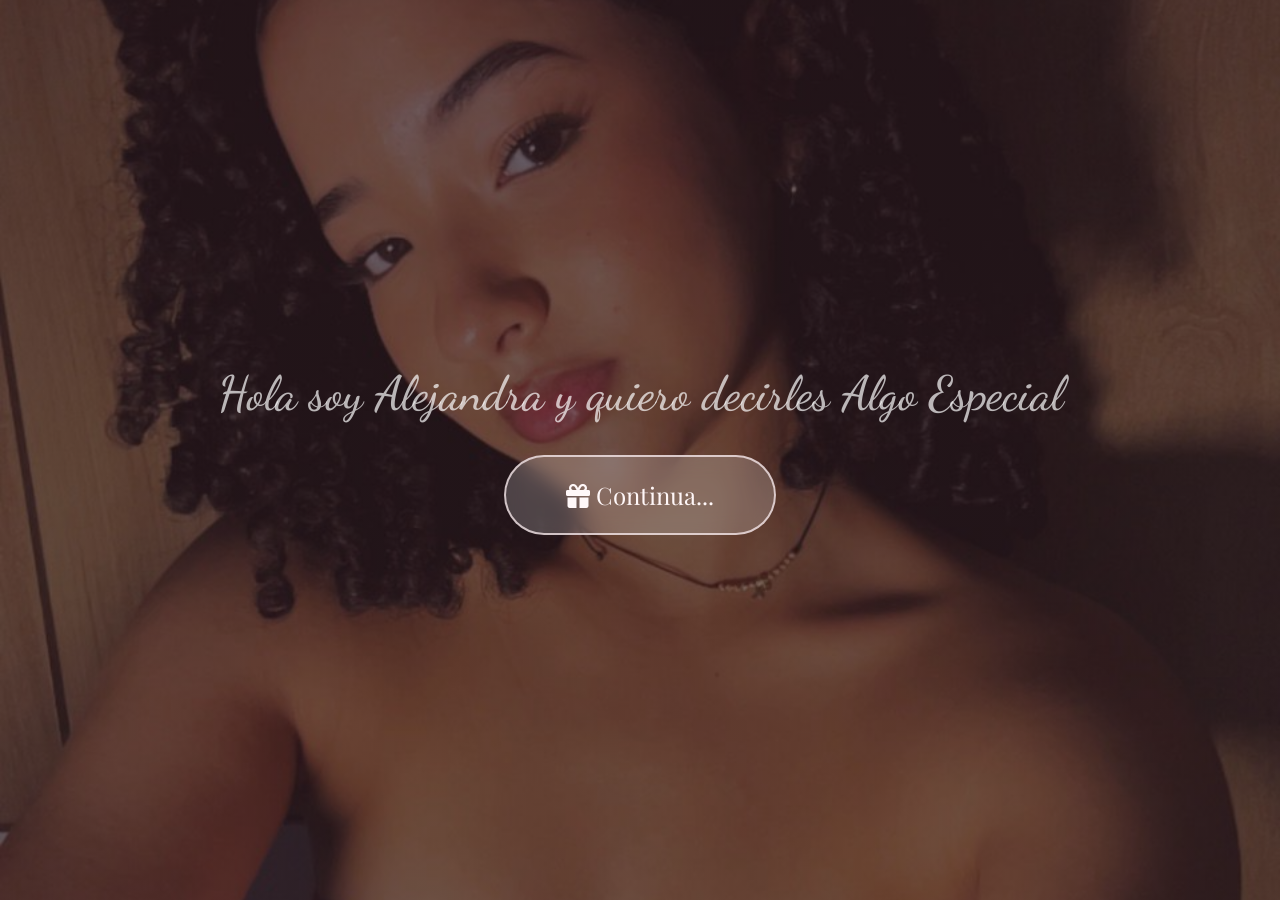
<file: index.html>
<!DOCTYPE html>
<html lang="es">

<head>
    <meta charset="UTF-8">
    <meta name="viewport" content="width=device-width, initial-scale=1.0">
    <title>Mis 15 Años</title>

    <!-- LibrerÃ­as Externas (CSS) -->
    <link href="https://cdn.jsdelivr.net/npm/bootstrap@5.3.0/dist/css/bootstrap.min.css" rel="stylesheet">
    <link
        href="https://fonts.googleapis.com/css2?family=Dancing+Script:wght@700&family=Playfair+Display:wght@400;600;700&display=swap"
        rel="stylesheet">
    <link rel="stylesheet" href="https://cdnjs.cloudflare.com/ajax/libs/animate.css/4.1.1/animate.min.css" />
    <link rel="stylesheet" href="https://cdnjs.cloudflare.com/ajax/libs/font-awesome/6.4.0/css/all.min.css">

    <!-- Tu hoja de estilos personalizada -->
    <link rel="stylesheet" href="style.css">
</head>

<body>

    <!-- Pantalla de Bienvenida -->
    <div id="welcome-screen" class="section is-active"
        style="display: flex; align-items: center; justify-content: center; flex-direction: column;">
        <div class="welcome-content animate__animated animate__zoomIn">
            <h1 class="welcome-title"
                style="font-family: 'Dancing Script', cursive; font-size: 3rem; color: #ffffffb0; text-shadow: -10px 7px 30px rgba(83,100,131 /95%); margin-bottom: 2rem;">
                Hola soy Alejandra y quiero decirles Algo Especial</h1>
            <button id="open-invitation-btn" class="welcome-btn"
                style="background: rgba(255, 255, 255, 0.2); border: 2px solid white; border-radius: 50px; padding: 20px 60px; font-size: 1.5rem; color: white; cursor: pointer; backdrop-filter: blur(10px); transition: all 0.3s; position: relative; z-index: 200;">
                <i class="fas fa-gift"></i> Continua...
            </button>
        </div>
    </div>

    <!-- Pantalla de Cuenta Regresiva Inicial (3, 2, 1 ) -->
    <div id="initial-countdown-screen" class="section d-none">
        <div class="card-countdown animate__animated">
            <span id="countdown-number"></span>
        </div>
    </div>

    <!-- Contenedor Principal de la InvitaciÃ³n (inicialmente oculto) -->
    <main id="invitation-main" class="d-none">

        <!-- SecciÃ³n 1: Portada -->
        <section id="portada" class="section">
            <div class="">
                <h1 class="presentation-title animate__animated">Vamos a Festejar</h1>
                <img src="img/0.jpeg" alt="Foto de la QuinceaÃ±era" class="presentation-photo animate__animated">
                <div class="fifteen-number-container animate__animated">
                    <h1 class="presentation-title animate__animated"> Mis</h1>
                    <span class="number-15 masked-text">15 </span>
                    <h1 class="presentation-title animate__animated"> Años</h1>
                </div>
            </div>
        </section>

        <!-- Section 2: Versiculo (Solo texto) -->
        <section id="versiculo" class="section">
            <div class="">
                <h2 class="section-title animate__animated versiculo-title">
                    Tú hiciste todo mi ser,
                </h2>
                <p class="section-title animate__animated versiculo-p1">
                    tanto mis sentimientos como mi cuerpo, desde que me hiciste tomar forma en el vientre de mi madre.
                </p>
                <p class="section-title animate__animated versiculo-p2">
                    Te agradezco porque me hiciste de una manera maravillosa; se muy bien que tus obras son
                    maravillosas.
                </p>
                <p class="section-title animate__animated versiculo-p3">
                    Tú sabes todo de mí.
                    Tú viste mis huesos crecer; mientras mi cuerpo se formaba en el vientre de mi madre.


                </p>
            </div>

        </section>
        <!-- SecciÃ³n 3: Lugar y Fecha -->
        <section id="lugar" class="section">
            <div class="">
                <div class="main-invite-text animate__animated">
                    <h3 class="section-title animate__animated ">🎉 <strong id="nombre-familia" class=""></strong>,</h3>
                    <p class="invitado-title section-title">Tenemos el gusto de invitarte a darle gloria a Dios por la
                        vida de nuestra hija Alejandra</p>
                    <h2 class="section-title animate__animated ">📅 Fecha</h2>
                    <p class="mb-2"><strong> Sabado 23 de Mayo de 2026 a las 6:00 P. M.</strong></p>
                    <a href="https://www.google.com/maps/search/?api=1&query=8.770944,-75.803806" target="_blank" style="text-decoration: none;">
                        <h2 class="section-title animate__animated">📍 Lugar has click aquí</h2>
                        <p class=" invitado-title section-title"> Cataluña-El Sabanal</p>
                    </a>
                    <hr class="divider">
                </div>
            </div>
        </section>

        <!-- Seccion 4: Momentos (Carrusel 3D) -->
        <section id="momentos" class="section">
            <div class="">
                <h2 class="section-title animate__animated momentos-title">Momentos Inolvidables</h2>

                <div class="carousel-scene animate__animated animate__zoomIn">
                    <div class="carousel" id="carousel">
                        <!-- Los elementos del carrusel se insertan aqui mediante JavaScript -->
                    </div>
                </div>

                <div class="indicators" id="indicators">
                    <!-- Los indicadores se insertarÃ¡n aquÃ­ mediante JavaScript -->
                </div>
            </div>
        </section>

        <!-- Seccion 5: Cuenta Regresiva del Evento -->
        <section id="evento" class="section">
            <div class="">
                <p class="cursive-text animate__animated evento-intro">Porque son parte de mi vida, es mi deseo que
                    compartan conmigo este día tan especial.</p>
                <h2 class="section-title animate__animated">Faltan</h2>
                <div id="event-countdown" class="animate__animated">
                    <div><span id="days">00</span> Días</div>
                    <div><span id="hours">00</span> Horas</div>
                    <div><span id="minutes">00</span> Minutos</div>
                    <div><span id="seconds">00</span> Segundos</div>
                </div>
            </div>
        </section>





        <!-- Seccion 7: Regalo -->
        <section id="regalo" class="section">
            <video autoplay loop muted playsinline
                style="position: absolute; top: 0; left: 0; width: 100vw; height: 100vh; object-fit: cover; z-index: -1; filter: brightness(0.4);">
                <source src="img/Regalo.webm" type="video/webm">
            </video>
            <div class="content-wrapper">
                <h3><span class="emoji-animated animate__zoomIn">🎁</span> <span
                        class="section-title animate__animated"> Regalo</span></h3>
                <h1 class="section-title animate__animated">Tu presencia es el mejor regalo</h1>
                <div class="gift-text animate__animated"
                    style="font-size: 1.2rem; line-height: 1.8; max-width: 600px; margin: 0 auto;">
                    <h2 class="section-title animate__animated">Pero si deseas darme un presente, </h2>
                    <h2 class="section-title animate__animated">Te dejamos esta opcion </h2>
                    <h3 class="elegant-text"><span class="emoji-animated"></span> "Lluvia de sobres"</h3>

                    <div class="card-hearts" aria-hidden="true">
                        <span class="heart h1">💕</span>
                        <span class="heart h2">💕</span>
                        <span class="heart h3">💕</span>
                    </div>

                </div>
                <div class="envelope-icon " aria-hidden="true">
                    <svg viewBox="0 0 100 80" xmlns="http://www.w3.org/2000/svg" class="envelope-svg">
                        <defs>
                            <linearGradient id="envelopeGradient" x1="0%" y1="0%" x2="100%" y2="100%">
                                <stop offset="0%" style="stop-color:#f4f0e8;stop-opacity:1" />
                                <stop offset="100%" style="stop-color:#4ccff0;stop-opacity:1" />
                            </linearGradient>
                        </defs>
                        <rect x="10" y="20" width="80" height="50" fill="url(#envelopeGradient)" stroke="#8B4513"
                            stroke-width="2" rx="3" />
                        <path d="M10 20 L50 45 L90 20" fill="none" stroke="#8B4513" stroke-width="2" />
                        <circle cx="50" cy="35" r="3" fill="#ff69b4" />
                        <path d="M48 33 C48 31, 52 31, 52 33 C52 35, 50 37, 50 37 C50 37, 48 35, 48 33 Z"
                            fill="#ff1493" />
                    </svg>
                </div>
            </div>
        </section>

        <!-- SecciÃ³n 8: Confirmacion de Asistencia -->
        <section id="confirmacion" class="section">
            <div class="">
                <h2 class="section-title animate__animated">Confirma tu asistencia</h2>
                <div class="confirmation-text animate__animated"
                    style="font-size: 1.1rem; line-height: 1.8; max-width: 600px; margin: 0 auto;">
                    <p>Esperamos que puedas acompañarnos en este dí­a tan especial.</p>
                    <div id="cupos-info"
                        style="margin: -1.5rem 0; padding: 1rem; background: rgba(255,255,255,0.1); border-radius: 10px; backdrop-filter: blur(5px);">
                        <p style="margin-bottom: 0.5rem; font-weight: bold;">Número de Cupos:</p>
                        <p id="numero-cupos" style="margin: 0;"></p>
                    </div>
                    <a href="#" id="whatsapp-link" target="_blank" class="btn btn-primary btn-lg mt-3"
                        style="background-color: #25D366; border: none; padding: 15px 30px; border-radius: 50px; text-decoration: none; color: white; font-weight: bold;">
                        <i class="fab fa-whatsapp"></i> Confirmar por WhatsApp
                    </a>
                </div>
            </div>
        </section>

    </main>



    <!-- Controles de NavegaciÃ³n y MÃºsica -->
    <div id="navigation-controls" class="d-none">
        <button id="prev-btn"><i class="fas fa-chevron-left"></i></button>
        <button id="next-btn"><i class="fas fa-chevron-right"></i></button>
    </div>
    <button id="music-btn" class="d-none"><i class="fas fa-music"></i></button>

    <!-- Elemento de Audio -->
    <audio id="background-music" loop autoplay>
        <source src="music/desierto.mp3" type="audio/mpeg">
    </audio>

    <!-- LibrerÃ­as Externas (JS ) -->
    <script src="https://code.jquery.com/jquery-3.6.0.min.js"></script>

    <!-- Tu script personalizado -->
    <script src="script.js"></script>

</body>

</html>
</file>
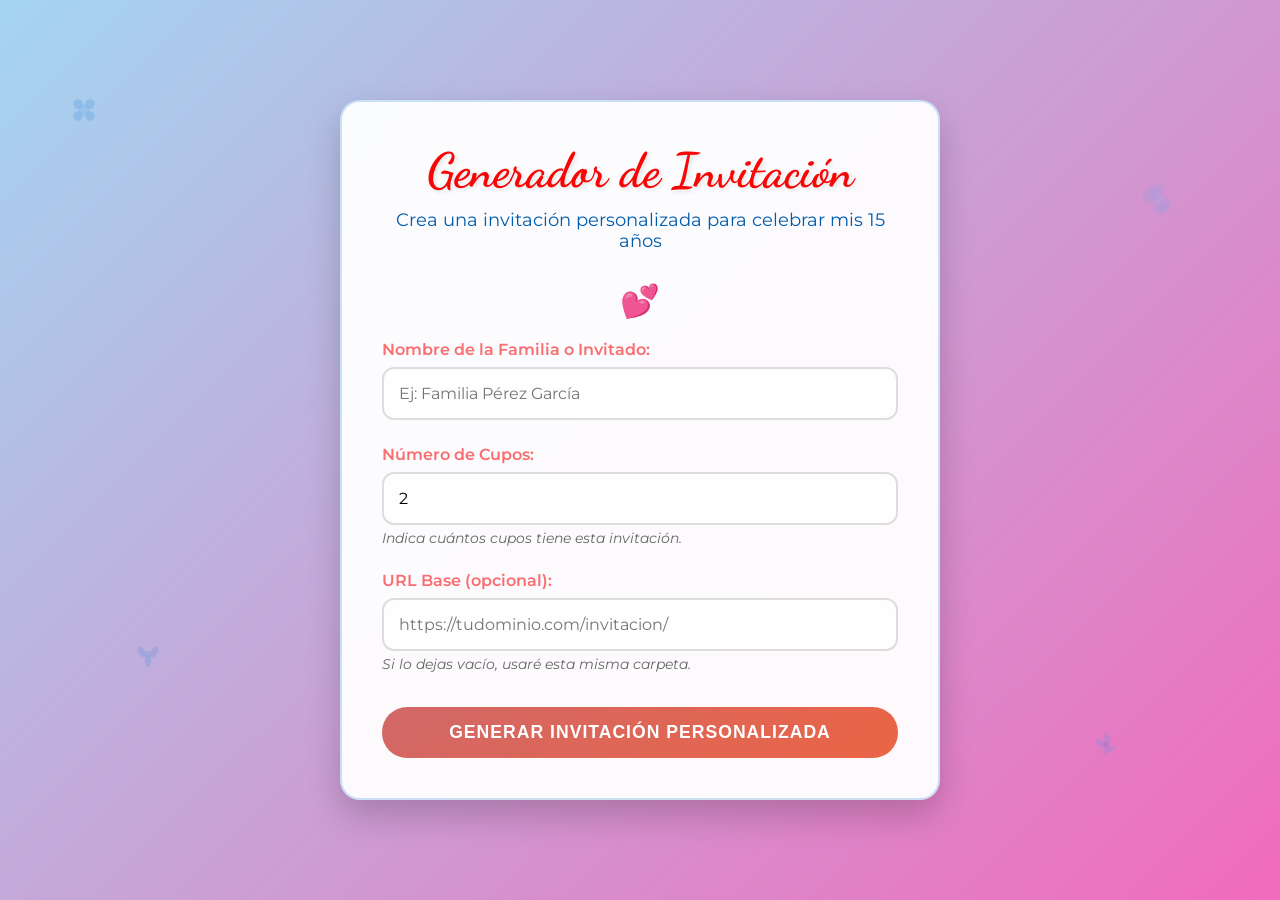
<file: generador-quince.html>
<!DOCTYPE html>
<html lang="es">

<head>
    <meta charset="UTF-8">
    <meta name="viewport" content="width=device-width, initial-scale=1.0">
    <title>Generador de Invitación - Mis 15 Años</title>
    <link
        href="https://fonts.googleapis.com/css2?family=Great+Vibes&family=Dancing+Script:wght@700&family=Montserrat:wght@400;700&display=swap"
        rel="stylesheet">
    <link rel="stylesheet" href="https://cdnjs.cloudflare.com/ajax/libs/animate.css/4.1.1/animate.min.css" />
    <style>
        * {
            margin: 0;
            padding: 0;
            box-sizing: border-box;
        }

        body {
            font-family: 'Montserrat', sans-serif;
            background: linear-gradient(135deg, #a4d5f1 0%, #f16bbb 100%);
            min-height: 100vh;
            display: flex;
            flex-direction: column;
            align-items: center;
            justify-content: center;
            padding: 20px;
            position: relative;
            overflow-x: hidden;
        }

        .bg-flower {
            position: fixed;
            width: 40px;
            height: 40px;
            opacity: 0.3;
            animation: float 6s ease-in-out infinite;
            pointer-events: none;
            z-index: 1;
        }

        .bg-flower:nth-child(odd) {
            animation-delay: 0s;
        }

        .bg-flower:nth-child(even) {
            animation-delay: 3s;
        }

        @keyframes float {

            0%,
            100% {
                transform: translateY(0px) rotate(0deg);
            }

            33% {
                transform: translateY(-20px) rotate(5deg);
            }

            66% {
                transform: translateY(-10px) rotate(-5deg);
            }
        }

        .container {
            background: rgba(255, 255, 255, 0.95);
            border-radius: 20px;
            padding: 40px;
            box-shadow: 0 15px 35px rgba(0, 0, 0, 0.2);
            backdrop-filter: blur(10px);
            border: 2px solid rgba(0, 116, 211, 0.2);
            max-width: 600px;
            width: 100%;
            text-align: center;
            position: relative;
            z-index: 2;
            animation: fadeInUp 0.8s ease-out;
        }

        @keyframes fadeInUp {
            from {
                opacity: 0;
                transform: translateY(30px);
            }

            to {
                opacity: 1;
                transform: translateY(0);
            }
        }

        h1 {
            font-family: 'Dancing Script', cursive;
            font-size: 3rem;
            color: #f80606;
            margin-bottom: 10px;
            text-shadow: 2px 2px 4px rgba(0, 0, 0, 0.1);
        }

        .subtitle {
            font-size: 1.1rem;
            color: #005cad;
            margin-bottom: 30px;
            font-weight: 400;
        }

        .hearts {
            font-size: 2rem;
            color: #3b9dee;
            margin: 20px 0;
            animation: heartbeat 1.5s ease-in-out infinite;
        }

        @keyframes heartbeat {

            0%,
            100% {
                transform: scale(1);
            }

            50% {
                transform: scale(1.1);
            }
        }

        .form-group {
            margin-bottom: 25px;
            text-align: left;
        }

        label {
            display: block;
            margin-bottom: 8px;
            font-weight: 600;
            color: #f8060693;
            font-size: 1rem;
        }

        .input-field {
            width: 100%;
            padding: 15px;
            border: 2px solid #ddd;
            border-radius: 12px;
            font-size: 1rem;
            font-family: 'Montserrat', sans-serif;
            transition: all 0.3s ease;
            background: rgba(255, 255, 255, 0.8);
        }

        .input-field:focus {
            outline: none;
            border-color: #d3009e;
            background: white;
            box-shadow: 0 0 0 3px rgba(0, 116, 211, 0.1);
        }

        .generate-btn {
            background: linear-gradient(144deg, #d16868, #eb6445);
            color: white;
            border: none;
            padding: 15px 40px;
            font-size: 1.1rem;
            font-weight: 600;
            border-radius: 25px;
            cursor: pointer;
            transition: all 0.3s ease;
            width: 100%;
            margin-top: 10px;
            text-transform: uppercase;
            letter-spacing: 1px;
        }

        .generate-btn:hover {
            transform: translateY(-2px);
            box-shadow: 0 8px 25px rgba(243, 43, 36, 0.3);
        }

        .generate-btn:active {
            transform: translateY(0);
        }

        .result-section {
            margin-top: 30px;
            padding: 25px;
            background: rgba(59, 157, 238, 0.05);
            border-radius: 15px;
            border: 2px solid rgba(0, 116, 211, 0.1);
            display: none;
        }

        .generated-link {
            word-break: break-all;
            background: white;
            padding: 15px;
            border-radius: 8px;
            border: 1px solid #ddd;
            margin: 15px 0;
            font-size: 0.9rem;
            color: #333;
        }

        .copy-btn {
            background: #28a745;
            color: white;
            border: none;
            padding: 10px 20px;
            border-radius: 20px;
            cursor: pointer;
            margin: 5px;
            transition: all 0.3s ease;
        }

        .copy-btn:hover {
            background: #218838;
            transform: translateY(-1px);
        }

        .whatsapp-btn {
            background: #25D366;
            color: white;
            border: none;
            padding: 10px 20px;
            border-radius: 20px;
            cursor: pointer;
            margin: 5px;
            text-decoration: none;
            display: inline-block;
            transition: all 0.3s ease;
        }

        .whatsapp-btn:hover {
            background: #128C7E;
            transform: translateY(-1px);
        }

        .open-btn {
            background: #0074d3;
            color: white;
            border: none;
            padding: 10px 20px;
            border-radius: 20px;
            cursor: pointer;
            margin: 5px;
            text-decoration: none;
            display: inline-block;
            transition: all 0.3s ease;
        }

        .open-btn:hover {
            background: #005cad;
            transform: translateY(-1px);
        }

        .success-message {
            background: #d4edda;
            color: #155724;
            padding: 10px;
            border-radius: 8px;
            margin: 10px 0;
            display: none;
        }

        .preview-section {
            margin-top: 20px;
            padding: 20px;
            background: rgba(255, 255, 255, 0.8);
            border-radius: 10px;
            border: 1px solid #ddd;
        }

        .preview-text {
            font-family: 'Dancing Script', cursive;
            font-size: 1.5rem;
            color: #0074d3;
            font-style: italic;
        }

        .hint {
            font-size: 0.85rem;
            color: #666;
            margin-top: 5px;
            font-style: italic;
        }

        @media (max-width: 600px) {
            .container {
                padding: 25px;
                margin: 10px;
            }

            h1 {
                font-size: 2.5rem;
            }

            .input-field {
                padding: 12px;
            }

            .generate-btn {
                padding: 12px 30px;
            }
        }
    </style>
</head>

<body>
    <div class="bg-flower" style="top: 10%; left: 5%;">
        <svg viewBox="0 0 100 100" xmlns="http://www.w3.org/2000/svg">
            <circle cx="50" cy="50" r="15" fill="#3b9dee" opacity="0.6" />
            <circle cx="35" cy="35" r="12" fill="#0074d3" opacity="0.5" />
            <circle cx="65" cy="35" r="12" fill="#0074d3" opacity="0.5" />
            <circle cx="35" cy="65" r="12" fill="#0074d3" opacity="0.5" />
            <circle cx="65" cy="65" r="12" fill="#0074d3" opacity="0.5" />
        </svg>
    </div>

    <div class="bg-flower" style="top: 20%; right: 8%;">
        <svg viewBox="0 0 100 100" xmlns="http://www.w3.org/2000/svg">
            <circle cx="50" cy="50" r="12" fill="#a4d5f1" opacity="0.6" />
            <ellipse cx="50" cy="30" rx="15" ry="20" fill="#6ba7f1" opacity="0.5" />
            <ellipse cx="70" cy="50" rx="15" ry="20" fill="#6ba7f1" opacity="0.5" transform="rotate(72 50 50)" />
            <ellipse cx="50" cy="70" rx="15" ry="20" fill="#6ba7f1" opacity="0.5" transform="rotate(144 50 50)" />
            <ellipse cx="30" cy="50" rx="15" ry="20" fill="#6ba7f1" opacity="0.5" transform="rotate(216 50 50)" />
            <ellipse cx="50" cy="30" rx="15" ry="20" fill="#6ba7f1" opacity="0.5" transform="rotate(288 50 50)" />
        </svg>
    </div>

    <div class="bg-flower" style="bottom: 25%; left: 10%;">
        <svg viewBox="0 0 100 100" xmlns="http://www.w3.org/2000/svg">
            <circle cx="50" cy="50" r="10" fill="#3b9dee" opacity="0.6" />
            <ellipse cx="40" cy="35" rx="8" ry="15" fill="#127cd9" opacity="0.5" transform="rotate(-30 50 50)" />
            <ellipse cx="60" cy="35" rx="8" ry="15" fill="#127cd9" opacity="0.5" transform="rotate(30 50 50)" />
            <ellipse cx="50" cy="65" rx="8" ry="15" fill="#127cd9" opacity="0.5" />
        </svg>
    </div>

    <div class="bg-flower" style="bottom: 15%; right: 12%;">
        <svg viewBox="0 0 100 100" xmlns="http://www.w3.org/2000/svg">
            <circle cx="50" cy="50" r="8" fill="#0074d3" opacity="0.6" />
            <ellipse cx="50" cy="32" rx="6" ry="12" fill="#3b9dee" opacity="0.5" />
            <ellipse cx="64" cy="44" rx="6" ry="12" fill="#3b9dee" opacity="0.5" transform="rotate(60 50 50)" />
            <ellipse cx="56" cy="62" rx="6" ry="12" fill="#3b9dee" opacity="0.5" transform="rotate(120 50 50)" />
            <ellipse cx="44" cy="62" rx="6" ry="12" fill="#3b9dee" opacity="0.5" transform="rotate(180 50 50)" />
            <ellipse cx="36" cy="44" rx="6" ry="12" fill="#3b9dee" opacity="0.5" transform="rotate(240 50 50)" />
            <ellipse cx="50" cy="32" rx="6" ry="12" fill="#3b9dee" opacity="0.5" transform="rotate(300 50 50)" />
        </svg>
    </div>

    <div class="container">
        <h1>Generador de Invitación</h1>
        <p class="subtitle">Crea una invitación personalizada para celebrar mis 15 años</p>

        <div class="hearts">💕</div>

        <form id="invitation-form">
            <div class="form-group">
                <label for="guest-name">Nombre de la Familia o Invitado:</label>
                <input type="text" id="guest-name" class="input-field" placeholder="Ej: Familia Pérez García" required>
            </div>

            <div class="form-group">
                <label for="guest-quantity">Número de Cupos:</label>
                <input type="number" id="guest-quantity" class="input-field" placeholder="Ej: 2" min="1" max="10"
                    value="2" required>
                <div class="hint">Indica cuántos cupos tiene esta invitación.</div>
            </div>

            <div class="form-group">
                <label for="base-url">URL Base (opcional):</label>
                <input type="url" id="base-url" class="input-field" placeholder="https://tudominio.com/invitacion/">
                <div class="hint">Si lo dejas vacío, usaré esta misma carpeta.</div>
            </div>

            <button type="submit" class="generate-btn">Generar Invitación Personalizada</button>
        </form>

        <div class="result-section" id="result-section">
            <h3 style="color: #0074d3; margin-bottom: 15px;">¡Invitación Generada!</h3>

            <div class="preview-section">
                <p class="preview-text" id="preview-text">La invitación dirá: "<span id="guest-name-preview"></span>"
                </p>
                <p class="preview-text" id="quantity-preview-text">Cupos: <span id="guest-quantity-preview">2</span></p>
            </div>

            <div class="generated-link" id="generated-link"></div>

            <div>
                <button class="copy-btn" onclick="copyToClipboard()">Copiar Enlace</button>
                <a class="open-btn" id="open-link" target="_blank">Abrir Invitación</a>
            </div>

            <div style="margin-top: 15px;">
                <a class="whatsapp-btn" id="whatsapp-link" target="_blank">Compartir por WhatsApp</a>
            </div>

            <div class="success-message" id="success-message">✓ Enlace copiado al portapapeles</div>
        </div>
    </div>

    <script>
        function normalizarBaseUrl(base) {
            if (!base) return '';
            if (!base.endsWith('/')) base += '/';
            return base;
        }

        function construirUrlIndex(baseUrl) {
            if (baseUrl) {
                baseUrl = normalizarBaseUrl(baseUrl);
                return baseUrl + 'index.html';
            }
            const href = window.location.href.split('#')[0].split('?')[0];
            const carpeta = href.replace(/[^/]*$/, '');
            return new URL('index.html', carpeta).toString();
        }

        document.getElementById('invitation-form').addEventListener('submit', function (e) {
            e.preventDefault();

            const guestName = document.getElementById('guest-name').value.trim();
            const guestQuantity = document.getElementById('guest-quantity').value.trim();
            const baseUrl = document.getElementById('base-url').value.trim();

            if (!guestName) {
                alert('Por favor ingresa el nombre del invitado');
                return;
            }

            if (!guestQuantity || guestQuantity < 1) {
                alert('Por favor ingresa una cantidad válida de cupos');
                return;
            }

            const urlBase = construirUrlIndex(baseUrl);
            const nombreCodificado = encodeURIComponent(guestName);
            const personalizedUrl = `${urlBase}?familia=${nombreCodificado}&cupos=${encodeURIComponent(guestQuantity)}`;

            document.getElementById('result-section').style.display = 'block';
            document.getElementById('generated-link').textContent = personalizedUrl;
            document.getElementById('guest-name-preview').textContent = guestName;
            document.getElementById('guest-quantity-preview').textContent = guestQuantity;
            document.getElementById('open-link').href = personalizedUrl;

            const whatsappMessage = '🌸 ¡Estás invitado(a) a mi Quinceañero! 🌸\n\n' +
                'Hola ' + guestName + ',\n\n' +
                'Queremos Compartir Contigo este momento tan especial. ' +
                'Por favor abre el enlace:\n\n' +
                personalizedUrl + '\n\n' +
                'Por favor, confirma tu asistencia en la invitación digital. ' +
                '¡Te esperamos! 💕\n\n' +
                'Con cariño,\nAlejandra Cassiani';

            const encodedMessage = encodeURIComponent(whatsappMessage);
            document.getElementById('whatsapp-link').href = 'https://wa.me/?text=' + encodedMessage;

            // Copiar automáticamente al generar
            copyToClipboard();

            document.getElementById('result-section').scrollIntoView({
                behavior: 'smooth',
                block: 'center'
            });
        });

        function copyToClipboard() {
            const linkElement = document.getElementById('generated-link');
            const textArea = document.createElement('textarea');
            textArea.value = linkElement.textContent;
            document.body.appendChild(textArea);
            textArea.select();

            try {
                document.execCommand('copy');
                showSuccessMessage();
            } catch (err) {
                console.error('Error al copiar: ', err);

                // Intentar con Clipboard API
                if (navigator.clipboard) {
                    navigator.clipboard.writeText(linkElement.textContent)
                        .then(() => showSuccessMessage())
                        .catch(() => alert('Error al copiar el enlace. Por favor, cópialo manualmente.'));
                } else {
                    alert('Error al copiar el enlace. Por favor, cópialo manualmente.');
                }
            }

            document.body.removeChild(textArea);
        }

        function showSuccessMessage() {
            const message = document.getElementById('success-message');
            message.style.display = 'block';
            setTimeout(() => {
                message.style.display = 'none';
            }, 3000);
        }

        // Vista previa en tiempo real para nombre
        document.getElementById('guest-name').addEventListener('input', function () {
            const preview = document.getElementById('guest-name-preview');
            if (preview) {
                preview.textContent = this.value || 'Nombre del invitado';
            }
        });

        // Vista previa en tiempo real para cantidad
        document.getElementById('guest-quantity').addEventListener('input', function () {
            const preview = document.getElementById('guest-quantity-preview');
            if (preview) {
                preview.textContent = this.value || '2';
            }
        });
    </script>
</body>

</html>
</file>
<file: style.css>
﻿/* --- CONFIGURACIÃ“N GENERAL --- */
:root {
    --title-size: 2.5rem;
    --subtitle-size: 1.1rem;
    --cursive-size: 1.5rem;
    --countdown-number-size: 1.3rem;
    --countdown-label-size: 0.8rem;
    --invite-text-size: 1.1rem;
    --address-text-size: 1rem;
    --wine-900: #3f0d1b;
    --wine-700: #7f1734;
    --wine-500: #b21e45;
    --rose-100: #f6e8eb;
    --gold-300: #d9b46d;
    --paper: #fff7f8;
    --ink: #2a141b;
    --page-turn-duration: 900ms;
    --page-turn-duration-ms: 900;
}

body {
    font-family: 'Playfair Display', serif;
    margin: 0;
    padding: 0;
    overflow: hidden;
    color: var(--ink);
    background-color: #1f0b12;
}

main {
    width: 100%;
    height: 100%;
    position: fixed;
    top: 0;
    left: 0;
    perspective: 1700px;
    transform-style: preserve-3d;
    overflow: hidden;
}

.section {
    height: 100vh;
    width: 100vw;
    position: absolute;
    top: 0;
    left: 0;
    display: none;
    /* Oculto por defecto */
    justify-content: center;
    align-items: center;
    text-align: center;
    background-size: cover;
    background-position: center;
    z-index: 1;
    opacity: 0;
    pointer-events: none;
    transform: rotateY(0deg);
    transform-origin: left center;
    transition: transform var(--page-turn-duration) cubic-bezier(0.645, 0.045, 0.355, 1), opacity calc(var(--page-turn-duration) * 0.5) ease;
    will-change: transform, opacity;
    backface-visibility: hidden;
}

.section.is-active {
    display: flex;
    z-index: 10;
    opacity: 1;
    pointer-events: auto;
    transform: rotateY(0deg);
}

/* Transición hacia adelante */
.section.turn-out-next {
    display: flex;
    z-index: 20;
    opacity: 1;
    transform: rotateY(-180deg);
}

.section.turn-in-next {
    display: flex;
    z-index: 10;
    opacity: 1;
    transform: rotateY(0deg);
}

/* Transición hacia atrás */
.section.turn-out-prev {
    display: flex;
    z-index: 10;
    opacity: 1;
    transform: rotateY(0deg);
}

.section.turn-in-prev {
    display: flex;
    z-index: 20;
    opacity: 1;
    transform: rotateY(0deg);
    /* Empieza en -180 y va a 0 (se controla en JS o con clase inicial) */
}

.section.from-left {
    transform: rotateY(-180deg);
}

.content-wrapper {
    position: relative;
    z-index: 10;
    padding: 1.5rem;
    width: 90%;
    max-width: 500px;
    background: rgba(0, 0, 0, 0.25);
    border-radius: 15px;
    backdrop-filter: blur(5px);
}

/* --- FLOTADORES SVG COLORIDOS --- */


@keyframes float-up {
    0% {
        transform: translateY(100vh) translateX(0);
        opacity: 0;
    }

    10% {
        opacity: 0.8;
    }

    90% {
        opacity: 0.8;
    }

    100% {
        transform: translateY(-100vh) translateX(0);
        opacity: 0;
    }
}

.floater {
    animation: float-up 15s linear infinite;
}

/* --- PANTALLA DE BIENVENIDA --- */
#welcome-screen {
    background-image: url('img/0.jpeg');
    background-size: cover;
    background-position: center;
    z-index: 100;
    transform: translateX(0);
    position: relative;
    animation: subtle-move 60s ease-in-out infinite;
}

#welcome-screen::after {
    content: '';
    position: absolute;
    top: 0;
    left: 0;
    right: 0;
    bottom: 0;
    background: linear-gradient(rgba(0, 0, 0, 0.5), rgba(0, 0, 0, 0.5));
    pointer-events: none;
}

@-webkit-keyframes subtle-move {

    0%,
    100% {
        background-position: center center;
    }

    50% {
        background-position: 55% 55%;
    }
}

@keyframes subtle-move {

    0%,
    100% {
        background-position: center center;
    }

    50% {
        background-position: 55% 55%;
    }
}

.welcome-content {
    position: relative;
    z-index: 101;
    pointer-events: none;
}

.welcome-content * {
    pointer-events: auto;
}

.welcome-btn {
    position: relative !important;
    z-index: 1000 !important;
    pointer-events: auto !important;
    cursor: pointer !important;
}

@-webkit-keyframes background-move {

    0%,
    100% {
        background-position: 0% 50%;
    }

    50% {
        background-position: 100% 50%;
    }
}

@keyframes background-move {

    0%,
    100% {
        background-position: 0% 50%;
    }

    50% {
        background-position: 100% 50%;
    }
}

.welcome-btn:hover {
    background: rgba(255, 255, 255, 0.4) !important;
    transform: scale(1.05);
}

/* --- PANTALLA DE CONTEO INICIAL --- */
#initial-countdown-screen {
    background-image: url('img/foto6.jpeg');
    background-size: 110%;
    background-position: center;
    z-index: 100;
    transform: translateX(0);
    animation: subtle-move 60s ease-in-out infinite;
}

#initial-countdown-screen::after {
    content: '';
    position: absolute;
    top: 0;
    left: 0;
    right: 0;
    bottom: 0;
    background: linear-gradient(rgba(0, 0, 0, 0.5), rgba(0, 0, 0, 0.5));
}

.card-countdown {
    padding: 1.5rem 2rem;
    background: rgba(255, 255, 255, 0.1);
    border-radius: 20px;
    box-shadow: 0 15px 35px rgba(0, 0, 0, 0.2);
    border: 1px solid rgba(255, 255, 255, 0.2);
    backdrop-filter: blur(10px);
}

#countdown-number {
    font-size: 33vw;
    font-weight: bold;
    color: #ffffff;
    text-shadow: 0 0 20px rgba(0, 0, 0, 0.8);
}

#nombre-familia {
    font-size: 3.2rem !important;
    color: #ff4545 !important;
    text-shadow: 2px 2px 8px rgba(255, 255, 255, 0.82) !important;
    margin-top: 0.4em;
    margin-bottom: -0.8em;
    line-height: 1.3;
    word-break: break-word;
    display: block;
    width: 100%;
    text-align: center;
    font-family: 'Dancing Script', cursive !important;
    font-weight: 700 !important;
}

/* --- NOMBRE INVITADO Y CUPOS --- */
#numero-cupos {
    font-family: 'Dancing Script', cursive;
    font-size: 4.2rem;
    color: var(--wine-500);
    font-weight: 700;
}

/* --- FONDOS DE SECCIONES --- */
#portada {
    background-image: linear-gradient(rgba(146, 116, 116, 0.77), rgba(202, 152, 152, 0.1)), url(img/cuadro.png);
}

#versiculo {
    background-image: linear-gradient(rgba(63, 13, 27, 0.62), rgba(127, 23, 52, 0.35)), url('img/rojo3.jpg');
}

#momentos {
    background-image: linear-gradient(rgba(63, 13, 27, 0.38), rgba(63, 13, 27, 0.2)), url('img/rojo2.jpg');
    transform-style: preserve-3d;
    -webkit-transform-style: preserve-3d;
    overflow: hidden;
}

#evento {
    background-image: linear-gradient(rgba(63, 13, 27, 0.58), rgba(63, 13, 27, 0.22)), url('img/rojo3.jpg');
}

#lugar {
    background-image: linear-gradient(rgba(63, 13, 27, 0.54), rgba(77, 0, 0, 0.44)), url('img/rojo.jpg');
}



#regalo {
    background-color: transparent;
    /* El video de fondo se encargarÃ¡ de la imagen */
}

#confirmacion {
    background-image: linear-gradient(rgba(63, 13, 27, 0.42), rgba(63, 13, 27, 0.22)), url('img/fondo.jpg');
}

/* --- ESTILOS DE CONTENIDO --- */
.presentation-title {
    font-family: 'Dancing Script', cursive;
    font-size: var(--title-size);
    color: var(--rose-100);
    text-shadow: 1px 2px 8px rgba(0, 0, 0, 0.38);
}

.presentation-photo {
    width: 140px;
    height: 140px;
    border-radius: 50%;
    border: 4px solid rgba(255, 255, 255, 0.9);
    box-shadow: 0 0 20px rgba(255, 255, 255, 0.8), 0 0 40px rgba(245, 44, 44, 0.781), 0 0 60px rgba(226, 55, 55, 0.4), 0 0 80px rgba(202, 45, 45, 0.8), 0 0 100px rgba(231, 76, 76, 0.6);
    object-fit: cover;
    margin: 1rem 0;
    animation: glow-border 2s ease-in-out infinite alternate;
}

.fifteen-number-container {
    line-height: 0.7;
}

.cursive-text {
    font-family: 'Dancing Script', cursive;
    font-size: var(--cursive-size);
    color: var(--paper);
}

.address-text {
    font-size: var(--address-text-size);
}

.section-title {
    font-family: 'Dancing Script', cursive;
    color: var(--rose-100);
    text-shadow: 1px 2px 8px #e00b0b;
}

#event-countdown {
    display: flex;
    justify-content: center;
    flex-wrap: wrap;
    gap: 0.5rem;
    font-size: var(--countdown-label-size);
    color: white;
}

#event-countdown div {
    background: rgba(63, 13, 27, 0.46);
    padding: 0.8rem;
    border-radius: 10px;
    min-width: 70px;
    color: var(--paper);
    border: 1px solid rgba(217, 180, 109, 0.35);
}

#event-countdown span {
    display: block;
    font-size: var(--countdown-number-size);
    font-weight: bold;
    color: white;
}

.main-invite-text {
    font-family: 'Dancing Script', cursive;
    font-size: var(--invite-text-size);
    color: var(--paper);
    text-shadow: 1px 2px 6px rgba(0, 0, 0, 0.35);
}

.indicators {
    display: none !important;
}

.indicator {
    display: none;
    width: 15px;
    height: 15px;
    border-radius: 50%;
    background: rgba(246, 232, 235, 0.45);
    cursor: pointer;
    transition: all 0.3s;
    border: 1px solid rgba(217, 180, 109, 0.45);
}

.indicator.active {
    background: var(--gold-300);
    transform: scale(1.3);
    box-shadow: 0 0 10px rgba(217, 180, 109, 0.7);
}



/* --- CARRUSEL 3D PARA MOMENTOS --- */
.carousel-scene {
    width: 320px;
    height: 320px;
    margin: 0 auto 30px;
    perspective: 1000px;
    -webkit-perspective: 1000px;
    transform-style: preserve-3d;
    -webkit-transform-style: preserve-3d;
}

.carousel {
    width: 100%;
    height: 100%;
    position: relative;
    transform-style: preserve-3d;
    -webkit-transform-style: preserve-3d;
    animation: rotate 30s infinite linear;
    /* Velocidad ajustada */
    will-change: transform;
}

.carousel-item {
    position: absolute;
    width: 260px;
    height: 260px;
    left: 30px;
    top: 30px;
    border-radius: 15px;
    overflow: hidden;
    box-shadow: 0 15px 35px rgba(0, 0, 0, 0.5);
    transition: transform 0.5s;
    display: flex;
    flex-direction: column;
    backface-visibility: hidden;
    -webkit-backface-visibility: hidden;
}

.carousel-img {
    width: 100%;
    height: 180px;
    object-fit: cover;
    box-shadow: 0 0 25px 5px rgba(0, 123, 255, 0.5);
}

.carousel-caption {
    height: 80px;
    background: rgba(0, 0, 0, 0.5);
    /* Fondo oscuro para contraste */
    display: flex;
    align-items: center;
    justify-content: center;
    font-size: 1.3rem;
    font-weight: bold;
    color: white;
    text-shadow: 1px 1px 2px rgba(0, 0, 0, 0.5);
}

@keyframes rotate {
    from {
        transform: rotateY(0deg);
        -webkit-transform: rotateY(0deg);
    }

    to {
        transform: rotateY(360deg);
        -webkit-transform: rotateY(360deg);
    }
}

.masked-text {
    font-size: 10rem;
    font-weight: bold;
    color: transparent;
    background-image: url('img/blanco.png');
    background-size: 200%;
    /* Enlarged for smooth animation */
    background-position: 0 50%;
    background-clip: text;
    -webkit-background-clip: text;
    -webkit-text-fill-color: #1974a952;
    animation: animate-background 2s infinite alternate linear;
}

@keyframes animate-background {
    0% {
        background-position: 0 50%;
    }

    100% {
        background-position: 100% 50%;
    }
}

@keyframes glow-border {
    from {
        box-shadow: 0 0 20px rgba(255, 255, 255, 0.8), 0 0 40px rgba(190, 45, 45, 0.6), 0 0 80px rgba(146, 20, 20, 0.8), 0 0 100px rgba(206, 43, 43, 0.6);
    }

    to {
        box-shadow: 0 0 30px rgba(255, 255, 255, 1), 0 0 60px rgba(141, 23, 29, 0.8), 0 0 80px rgba(109, 14, 42, 0.6), 0 0 120px rgb(173, 22, 22), 0 0 140px rgba(224, 42, 57, 0.8);
    }
}

/* --- CONTROLES DE NAVEGACIÃ“N Y MÃšSICA --- */
#navigation-controls {
    position: fixed;
    bottom: 20px;
    left: 50%;
    transform: translateX(-50%);
    display: flex;
    gap: 80px;
    z-index: 1000;
}

#navigation-controls button {
    width: 50px;
    height: 50px;
    border-radius: 50%;
    border: 1px solid rgba(217, 180, 109, 0.5);
    background: rgba(63, 13, 27, 0.45);
    color: var(--gold-300);
    font-size: 1.2rem;
    cursor: pointer;
    transition: background 0.3s, transform 0.3s;
    backdrop-filter: blur(5px);
}

#music-btn {
    position: fixed;
    bottom: 20px;
    right: 20px;
    width: 50px;
    height: 50px;
    border-radius: 50%;
    border: 1px solid rgba(217, 180, 109, 0.5);
    background: rgba(63, 13, 27, 0.45);
    color: var(--gold-300);
    font-size: 1.2rem;
    cursor: pointer;
    transition: background 0.3s, transform 0.3s;
    backdrop-filter: blur(5px);
    z-index: 1000;
}

#navigation-controls button:hover,
#music-btn:hover {
    background: rgba(127, 23, 52, 0.58);
    transform: translateY(-1px);
}

#music-btn.playing {
    animation: spin 3s linear infinite;
}

#next-btn.hint-next {
    animation: hint-next-pulse 1.8s ease-in-out infinite;
}

#next-btn.hint-next i {
    animation: hint-next-arrow 1.8s ease-in-out infinite;
}

@keyframes hint-next-pulse {

    0%,
    100% {
        box-shadow: 0 0 0 0 rgba(217, 180, 109, 0.0);
        transform: translateY(0);
    }

    50% {
        box-shadow: 0 0 0 10px rgba(217, 180, 109, 0.18);
        transform: translateY(-2px);
    }
}

@keyframes hint-next-arrow {

    0%,
    100% {
        transform: translateX(0);
    }

    50% {
        transform: translateX(3px);
    }
}

@keyframes spin {
    from {
        transform: rotate(0deg);
    }

    to {
        transform: rotate(360deg);
    }
}

/* AnimaciÃ³n de entrada para la secciÃ³n */
@keyframes zoomIn {
    from {
        opacity: 0;
        transform: scale(0.95);
    }

    to {
        opacity: 1;
        transform: scale(1);
    }
}

/* --- MEDIA QUERIES PARA MÃ“VILES --- */
@media (max-width: 480px) {
    .content-wrapper {
        padding: 1.2rem;
    }

    .presentation-title {
        font-family: 'Dancing Script', cursive;
        font-size: var(--title-size);
        color: var(--rose-100);
        text-shadow: 1px 2px 8px rgb(222 28 28);
    }

    /* VersÃ­culos con posiciÃ³n independiente */
    #versiculo>div {
        position: relative;
        height: 100vh;
        display: flex;
        flex-direction: column;
        justify-content: center;
        align-items: center;
    }

    .versiculo-title {
        font-size: 7vw;
        line-height: 1.8;
        max-width: 300px;
        right: 61px;
        top: 30px;

        /* Personalizar posiciÃ³n con top/left/right/bottom */
        position: relative;
    }

    .versiculo-p1 {
        font-size: 1.6rem;
        line-height: 1.8;
        max-width: 330px;
        position: relative;
        top: 21px;
        right: 14px;
        /* Personalizar con: margin-top, margin-left, etc. */
    }

    .versiculo-p2 {
        font-size: 1.6rem;
        line-height: 1.7;
        max-width: 330px;
        position: relative;
        top: 15px;
        right: 14px;
    }

    .versiculo-p3 {
        font-size: 1.6rem;
        line-height: 1.6;
        max-width: 333px;
        position: relative;
        bottom: 6px;
        right: 12px;
    }



    .momentos-title {
        font-size: 1.8rem;
        line-height: 1.8;
        max-width: 300px;
        left: 23px;
        margin-bottom: 54px;
        /* Personalizar posiciÃ³n con top/left/right/bottom */
        position: relative;
    }

    .invitado-title {
        font-size: 8vw;
    }

    /* Control de evento-intro en mÃ³vil */
    .evento-intro {
        margin-bottom: 1.5rem;
        /* Personalizar aquÃ­ con: margin-top, margin-left, font-size, etc. */
    }


    .presentation-photo {
        width: 160px;
        height: 160px;
    }

    .number-15 {
        font-size: 175px;
        -webkit-box-reflect: below -15px linear-gradient(transparent, rgba(255, 255, 255, 0.1));
    }

    .cursive-text {
        font-family: 'Dancing Script', cursive;
        font-size: var(--cursive-size);
        color: var(--paper);
    }

    #event-countdown {
        font-size: 0.7rem;
    }

    #event-countdown span {
        font-size: 1.8rem;
    }

    .main-invite-text {
        font-family: 'Dancing Script', cursive;
        font-size: var(--invite-text-size);
        color: var(--paper);
        text-shadow: 1px 2px 6px rgba(0, 0, 0, 0.35);
    }

    /* Ajuste del carrusel 3D en mÃ³viles */
    .carousel-scene {
        width: 280px;
        height: 280px;
        perspective: 800px;
        -webkit-perspective: 800px;
    }

    .carousel-item {
        width: 150px;
        height: 221px;
        left: 30px;
        top: 30px;
    }

    .carousel-img {
        height: 260px;
    }

    .carousel-caption {
        height: 42px;
        font-size: 1.1rem;
    }
}

.elegant-text {
    font-size: 1.2rem;
    line-height: 1.8;
    max-width: 600px;
    font-family: 'Dancing Script', cursive;
    color: var(--gold-300);
    margin: 0 auto;
    text-shadow: 0 0 10px rgba(0, 0, 0, 0.5);
}

.card-hearts {
    position: relative;
    display: flex;
    gap: 12px;
    justify-content: center;
    margin-top: 8px;
}

.card-hearts .heart {
    font-size: 1.6rem;
    filter: drop-shadow(0 2px 4px rgba(0, 0, 0, 0.2));
    animation: heartbeat 1.2s ease-in-out infinite;
}

.card-hearts .heart.h1 {
    animation-delay: 0s;
}

.card-hearts .heart.h2 {
    animation-delay: 0.6s;
}

.card-hearts .heart.h3 {
    animation-delay: 1.2s;
}

.envelope-icon {
    display: flex;
    justify-content: center;
    margin-top: 15px;
    animation: subtle-float 2.5s ease-in-out infinite;
    animation-delay: 1.8s;
}

.envelope-svg {
    width: 80px;
    height: 64px;
    filter: drop-shadow(0 4px 8px rgba(0, 0, 0, 0.3));
    transition: all 0.3s ease;
}

.envelope-svg:hover {
    transform: scale(1.1) rotate(-2deg);
    filter: drop-shadow(0 6px 12px rgba(0, 0, 0, 0.4));
}

@keyframes slideInFromLeft {
    0% {
        transform: translateX(-100px);
        opacity: 0;
    }

    100% {
        transform: translateX(0);
        opacity: 1;
    }
}

@keyframes slideInFromRight {
    0% {
        transform: translateX(100px);
        opacity: 0;
    }

    100% {
        transform: translateX(0);
        opacity: 1;
    }
}

@keyframes heartbeat {

    0%,
    100% {
        transform: scale(1);
    }

    50% {
        transform: scale(1.25);
    }
}

@keyframes subtle-float {

    0%,
    100% {
        transform: translateY(0);
    }

    50% {
        transform: translateY(-15px);
    }
}

/* --- THEME OVERRIDES - WINE --- */
#welcome-screen::after,
#initial-countdown-screen::after {
    background: linear-gradient(rgba(30, 8, 15, 0.62), rgba(30, 8, 15, 0.58));
}

.welcome-btn {
    border-color: rgba(246, 232, 235, 0.78) !important;
    color: var(--paper) !important;
}

.welcome-btn:hover {
    background: rgba(127, 23, 52, 0.55) !important;
}

.card-countdown {
    border: 1px solid rgba(217, 180, 109, 0.45);
    background: rgba(63, 13, 27, 0.3);
}

#countdown-number {
    color: var(--paper);
}

.presentation-photo {
    box-shadow: 0 0 20px rgba(255, 255, 255, 0.45), 0 0 40px rgba(178, 30, 69, 0.52), 0 0 65px rgba(127, 23, 52, 0.42);
}

.masked-text {
    /* -webkit-text-fill-color: rgba(251, 236, 236, 1); */

}

#confirmacion .section-title {
    font-size: 4rem;
    margin-bottom: 2rem;
}

#event-countdown,
#event-countdown span,
.mb-2,
.invitado-title,
.confirmation-text,
.gift-text,
p,
h1,
h2,
h3 {
    color: var(--paper);
}
</file>
